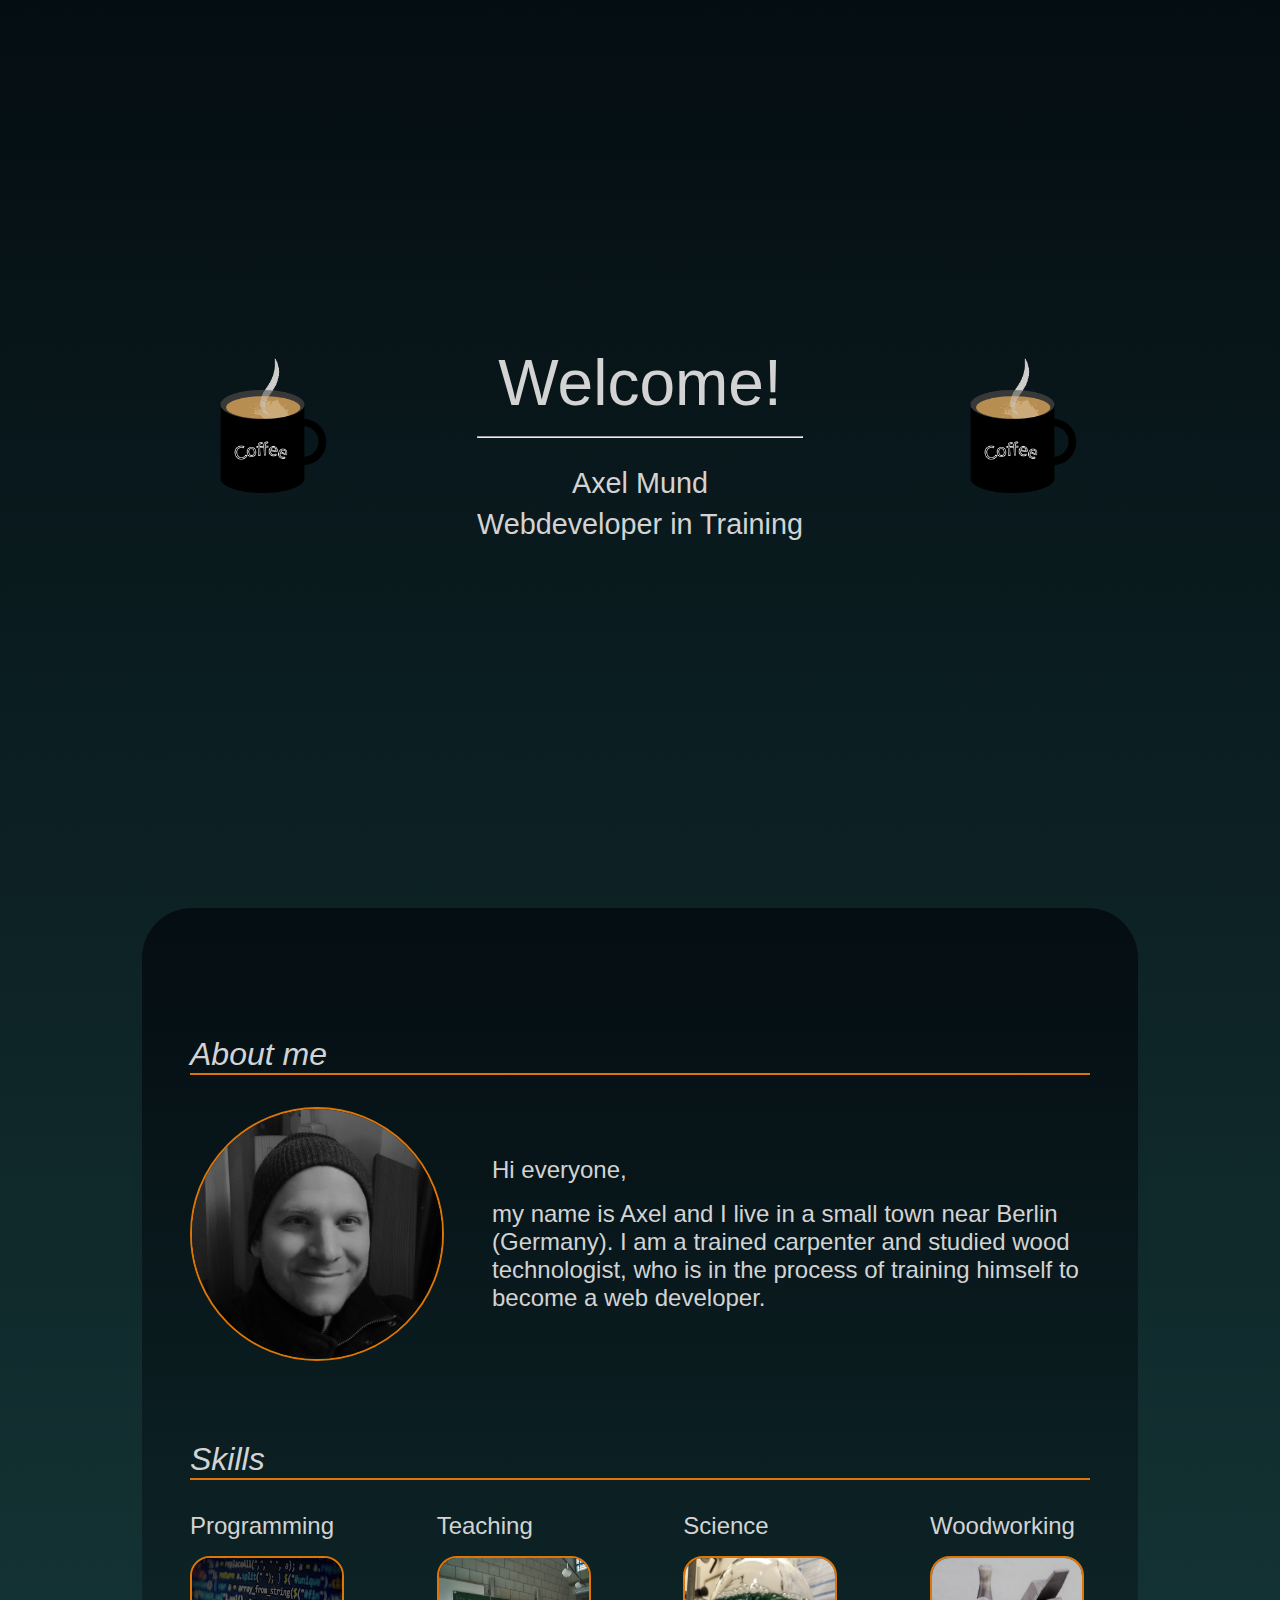
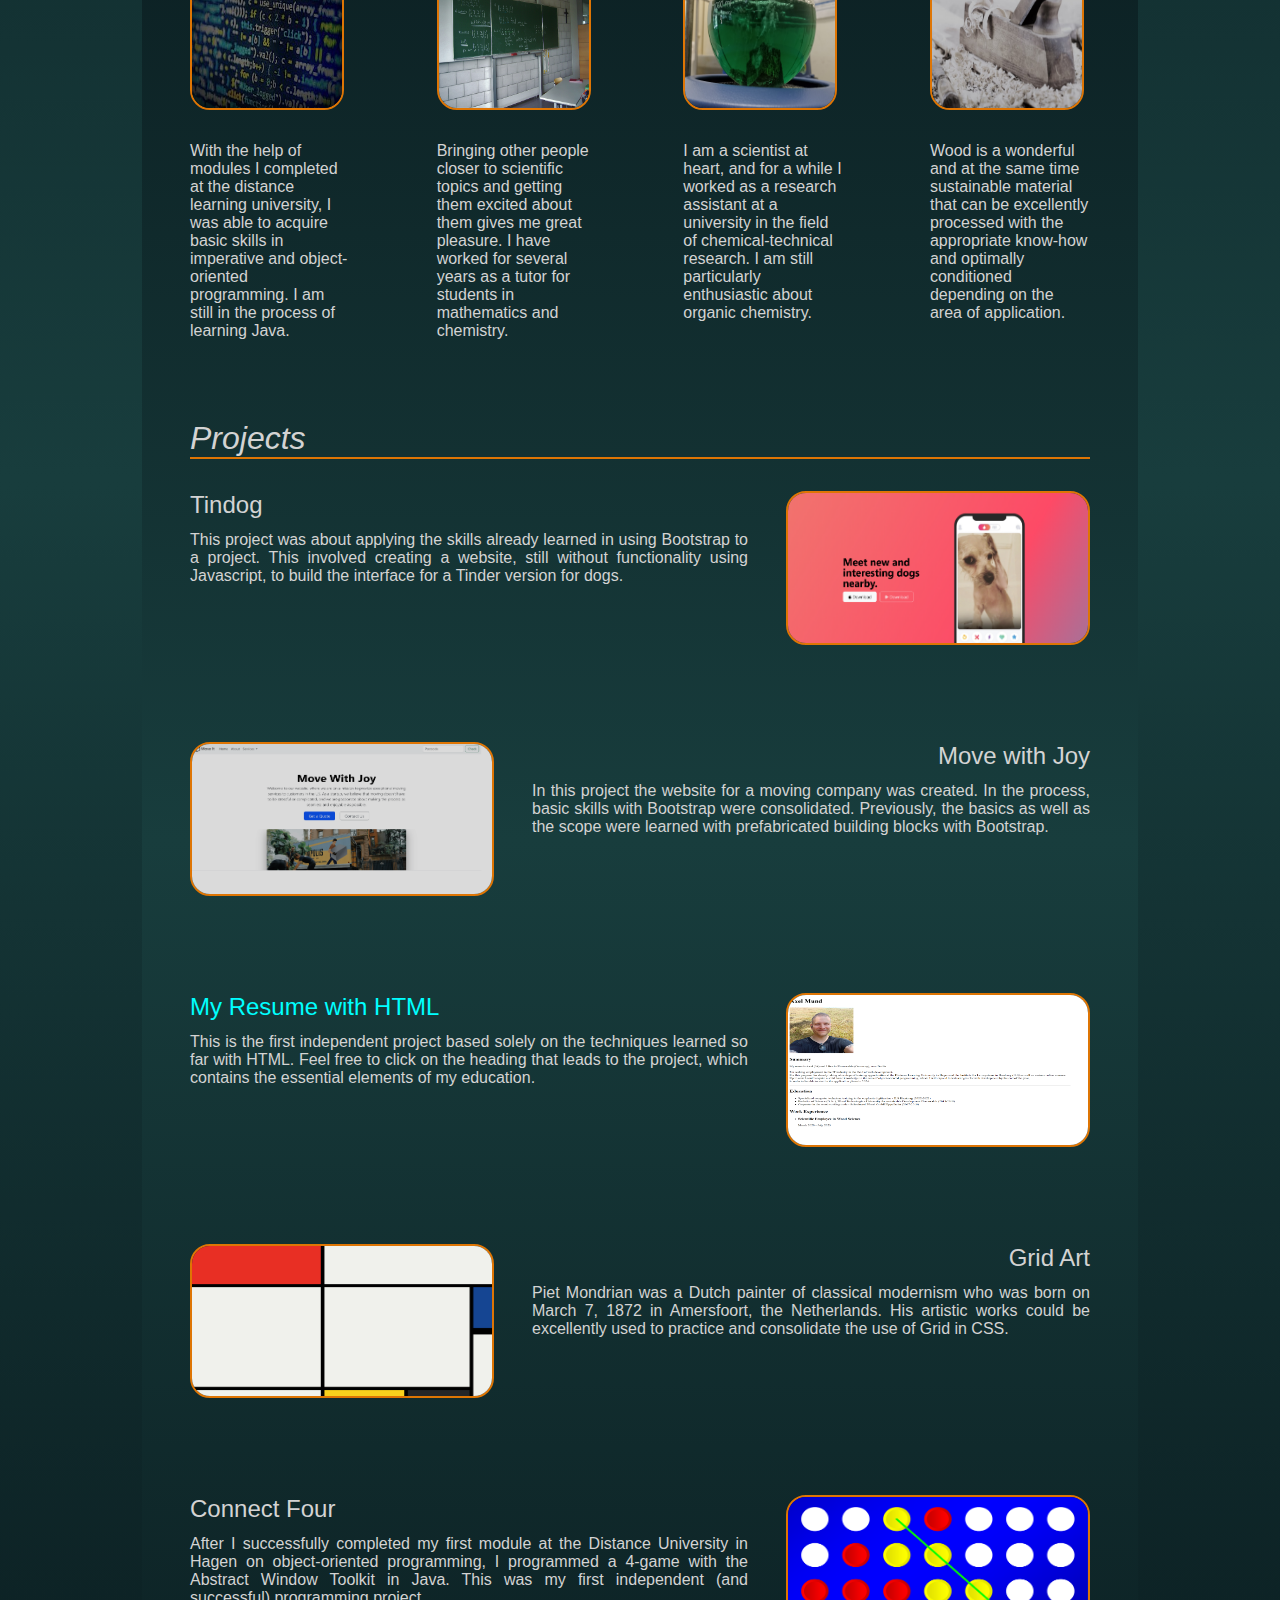
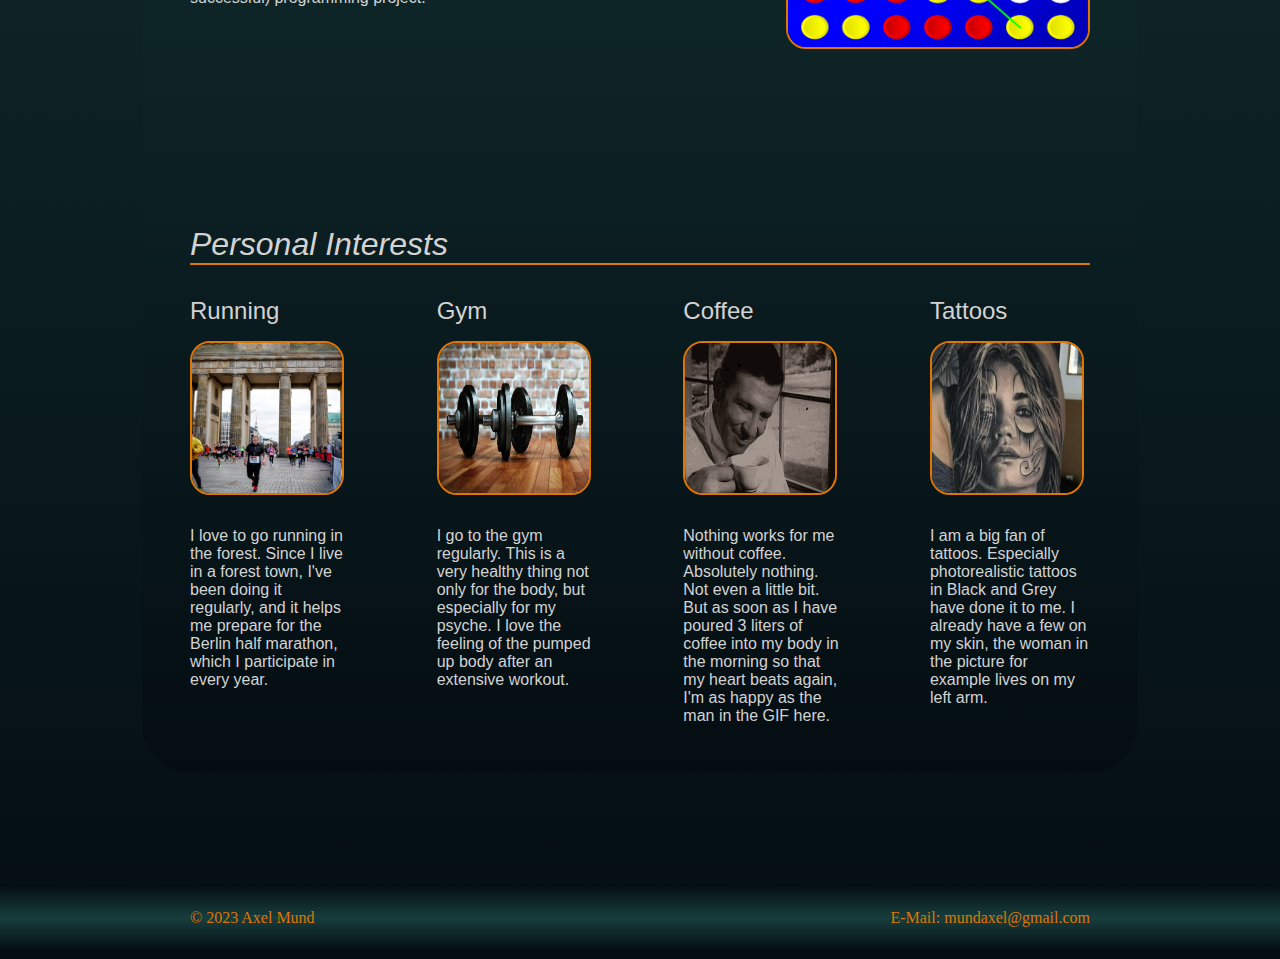
<file: index.html>
<!DOCTYPE html>
<html lang="en">

    <head>
        <meta charset="UTF-8">
        <title>2nd Capstone Project</title>
        <link rel="stylesheet" href="./style.css">
    </head>

    <body>
        
        <div class="title-page">
            <div class="title-page-div">
                <img class="coffee-gif" src="./gifs/coffee.gif" alt="">
                <div class="welcome">

                      <p class="title-margin big-font">Welcome!</p> <hr /> <p style="margin-bottom: 0.5rem;">Axel Mund </p> Webdeveloper in Training </p> 
                </div>
                <img class="coffee-gif" src="./gifs/coffee.gif" alt="">
                

            </div>

     
        </div>

        <div class="main-container">

            <div class="sequence-header">About me<div class="border"></div></div>
            

            <div class="about-me-container">
                <img class="profile-picture" src="./images/profil_img.jpg" alt="profile picture">
                <div class="self-description">  <p class="title-margin">Hi everyone,</p>    my name is Axel and I live in a small town near Berlin (Germany). I am a trained carpenter and studied wood technologist, who is in the process of training himself to become a web developer. </div>

            </div>

            <div class="sequence-header">Skills<div class="border"></div></div>
            

            <div class="skill-main-container">
                <div class="skill-box">
                    <div class="skill-header-box">
                        <div class="skill-headline">Programming</div>
                        <img class="skill-image" src="./images/programming_screen.jpg" alt="programming screen">
                    </div>
                    <div class="skill-text">
                        With the help of modules I completed at the distance learning university, I was able to acquire basic skills in imperative and object-oriented programming. I am still in the process of learning Java.
                    </div>
                </div>

                <div class="skill-box">
                    <div class="skill-header-box">
                        <div class="skill-headline">Teaching</div>
                        <img class="skill-image" src="./images/teaching_board.jpg" alt="teaching board">
                    </div>
                    <div class="skill-text">
                        Bringing other people closer to scientific topics and getting them excited about them gives me great pleasure. I have worked for several years as a tutor for students in mathematics and chemistry. 
                    </div>
                </div>

                <div class="skill-box">
                    <div class="skill-header-box">
                        <div class="skill-headline">Science</div>
                        <img class="skill-image" src="./images/nature_science.jpg" alt="laboratory glas vessel">
                    </div>
                    <div class="skill-text">
                        I am a scientist at heart, and for a while I worked as a research assistant at a university in the field of chemical-technical research. I am still particularly enthusiastic about organic chemistry. 
                    </div>
                </div>

                <div class="skill-box">
                    <div class="skill-header-box">
                        <div class="skill-headline">Woodworking</div>
                        <img class="skill-image" src="./images/wood_working.jpg" alt="wood working">
                    </div>
                    <div class="skill-text">
                        Wood is a wonderful and at the same time sustainable material that can be excellently processed with the appropriate know-how and optimally conditioned depending on the area of application.
                    </div>
                </div>
            </div>


            <div class="sequence-header">Projects<div class="border"></div></div>
            
            <div class="project-main-container">
                <div class="project-box">
                    <div class="project-title-left">Tindog</div>
                    <div class="project-description-left">This project was about applying the skills already learned in using Bootstrap to a project. This involved creating a website, still without functionality using Javascript, to build the interface for a Tinder version for dogs.</div>
                    <img class="project-image-right" src="./images/tindog.png" alt="tindog project">
                </div>


                <div class="project-box">
                    <img class="project-image-left" src="./images/move_with_joy.png" alt="move project">
                    <div class="project-title-right">Move with Joy</div>
                    <div class="project-description-right">In this project the website for a moving company was created. In the process, basic skills with Bootstrap were consolidated. Previously, the basics as well as the scope were learned with prefabricated building blocks with Bootstrap. </div>
                </div>

                <div class="project-box">
                    <div class="project-title-left"> <a href="./html-resume/index.html">My Resume with HTML</a></div>
                    <div class="project-description-left">This is the first independent project based solely on the techniques learned so far with HTML. Feel free to click on the heading that leads to the project, which contains the essential elements of my education.</div>
                    <img class="project-image-right" src="./images/first_html_project.png" alt="first html project">
                </div>

                <div class="project-box">
                    <img class="project-image-left" src="./images/mondrian_picture.png" alt="mondrian art">
                    <div class="project-title-right">Grid Art</div>
                    <div class="project-description-right">Piet Mondrian was a Dutch painter of classical modernism who was born on March 7, 1872 in Amersfoort, the Netherlands. His artistic works could be excellently used to practice and consolidate the use of Grid in CSS.</div>
                </div>

                <div class="project-box">
                    <div class="project-title-left">Connect Four</div>
                    <div class="project-description-left">After I successfully completed my first module at the Distance University in Hagen on object-oriented programming, I programmed a 4-game with the Abstract Window Toolkit in Java. This was my first independent (and successful) programming project. </div>
                    <img class="project-image-right" src="./images/Connect4_Wins.png" alt="connect four">
                </div>

            </div>





            <div class="sequence-header">Personal Interests<div class="border"></div></div>
            
            <div class="skill-main-container">
                <div class="skill-box">
                    <div class="skill-header-box">
                        <div class="skill-headline">Running</div>
                        <img class="skill-image" src="./images/running.jpg" alt="me running">
                    </div>
                    <div class="skill-text">
                        I love to go running in the forest. Since I live in a forest town, I've been doing it regularly, and it helps me prepare for the Berlin half marathon, which I participate in every year.
                    </div>
                </div>

                <div class="skill-box">
                    <div class="skill-header-box">
                        <div class="skill-headline">Gym</div>
                        <img class="skill-image" src="./images/hanteln.jpg" alt="gym">
                    </div>
                    <div class="skill-text">
                        I go to the gym regularly. This is a very healthy thing not only for the body, but especially for my psyche. I love the feeling of the pumped up body after an extensive workout.
                    </div>
                </div>

                <div class="skill-box">
                    <div class="skill-header-box">
                        <div class="skill-headline">Coffee</div>
                        <img class="skill-image" src="./gifs/coffee-laugh.gif" alt="coffee-gif">
                    </div>
                    <div class="skill-text">
                        Nothing works for me without coffee. Absolutely nothing. Not even a little bit. But as soon as I have poured 3 liters of coffee into my body in the morning so that my heart beats again, I'm as happy as the man in the GIF here.
                    </div>
                </div>

                <div class="skill-box">
                    <div class="skill-header-box">
                        <div class="skill-headline">Tattoos</div>
                        <img class="skill-image" src="./images/tattoo.jpg" alt="tattoo">
                    </div>
                    <div class="skill-text">
                        I am a big fan of tattoos. Especially photorealistic tattoos in Black and Grey have done it to me. I already have a few on my skin, the woman in the picture for example lives on my left arm.
                    </div>
                </div>
            </div>
        </div>


        <div class="personal-footer">
            <div class="footer-div">
                <div class="footer-text">© 2023 Axel Mund</div>
                <div class="footer-text">E-Mail: mundaxel@gmail.com</div>
            </div>
    
        
        </div>
    

    </body>
</html>
</file>
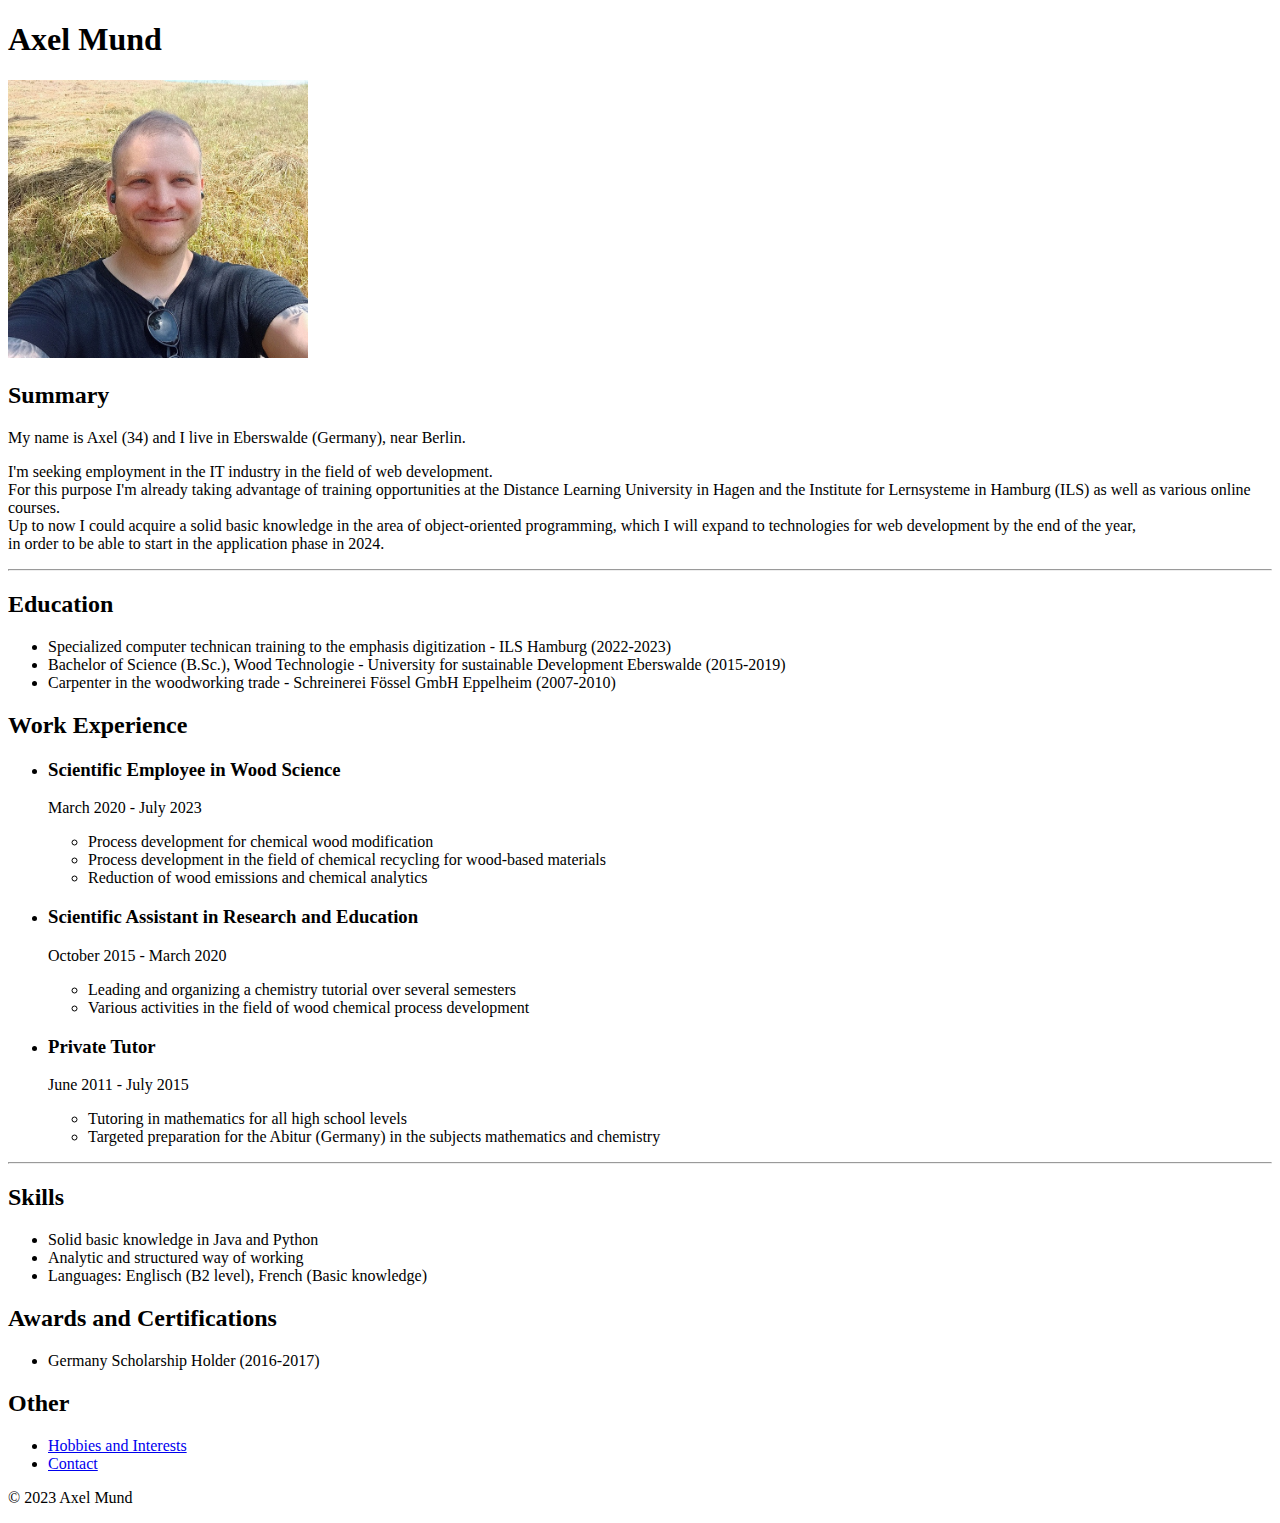
<file: html-resume/index.html>
<!DOCTYPE html>
<html lang="en">
    <head>
        <meta charset="UTF-8">
        <title>My Resume</title>
    </head>
    <body>
        <h1>Axel Mund</h1>
        <img src="./assets/myself.jpg" alt="Picture of me, Axel Mund", width="300">
        <h2>Summary</h2>
        <p>
            <p>My name is Axel (34) and I live in Eberswalde (Germany), near Berlin.</p>
            I'm seeking employment in the IT industry in the field of web development.<br /> 
            For this purpose I'm already taking advantage of training opportunities at the Distance Learning University in Hagen and 
            the Institute for Lernsysteme in Hamburg (ILS) as well as various online courses. <br /> 
            Up to now I could acquire a solid basic knowledge in the area of object-oriented programming, 
            which I will expand to technologies for web development by the end of the year, <br /> 
            in order to be able to start in the application phase in 2024.
        </p>
        <hr />
        <h2>Education</h2>
        <ul>
            <li>Specialized computer technican training to the emphasis digitization - ILS Hamburg (2022-2023)</li>
            <li>Bachelor of Science (B.Sc.), Wood Technologie - University for sustainable Development Eberswalde (2015-2019)</li>
            <li>Carpenter in the woodworking trade - Schreinerei Fössel GmbH Eppelheim (2007-2010)</li>
        </ul>
        <h2>Work Experience</h2>
        <ul>
            <li><h3>Scientific Employee in Wood Science</h3>
                <p>March 2020 - July 2023</p>

                <ul>
                    <li>Process development for chemical wood modification</li>
                    <li>Process development in the field of chemical recycling for wood-based materials</li>
                    <li>Reduction of wood emissions and chemical analytics</li>
                </ul>
            </li>

            <li><h3>Scientific Assistant in Research and Education</h3>
                <p>October 2015 - March 2020</p>
                <ul>
                    <li>Leading and organizing a chemistry tutorial over several semesters</li>
                    <li>Various activities in the field of wood chemical process development</li>
                </ul>
            </li>
            <li><h3>Private Tutor</h3>
                <p>June 2011 - July 2015</p>
                <ul>
                    <li>Tutoring in mathematics for all high school levels</li>
                    <li>Targeted preparation for the Abitur (Germany) in the subjects mathematics and chemistry</li>
                </ul>
            </li>
        </ul>
        <hr />
        <h2>Skills</h2>
        <ul>
            <li>Solid basic knowledge in Java and Python</li>
            <li>Analytic and structured way of working</li>
            <li>Languages: Englisch (B2 level), French (Basic knowledge)</li>
        </ul>
        <h2>Awards and Certifications</h2>
        <ul>
            <li>Germany Scholarship Holder (2016-2017)</li>
        </ul>
        <h2>Other</h2>
        <ul>
            <li><a href="./public/hobbies.html">Hobbies and Interests</a></li>
            <li>
                <a href="./public/contact.html">Contact</a>
            </li>
        </ul>
        <footer>
            <p>© 2023 Axel Mund</p>
        </footer>
    </body>
</html>
</file>
<file: style.css>
body {
    background-image: linear-gradient(rgb(4, 13, 18), rgb(24, 61, 61), rgb(4, 13, 18));
    display: flex;
    flex-direction: column;
    align-items: center;
}

a {
    text-decoration: none;
    color: aqua;
}

.personal-footer {
    display: flex;
    justify-content: center;
    align-items: center;
    margin: 0;
    background-image: linear-gradient(rgb(4, 13, 18), rgb(24, 61, 61), rgb(4, 13, 18));
    margin-top: 7rem;
    padding: 1.5rem;
    width: 100%;
}

.footer-div{
    display: flex;
    align-items: center;
    justify-content: space-between;
    width: 900px;  
}

.footer-text {
    font-size: 1rem;
    font-family:'Times New Roman', Times, serif;
    color: rgb(222, 117, 4);
}



.border {
    height: 2px;
    background-color: rgb(222, 117, 4); /* Farbe anpassen */
    margin-top: 0px; /* Abstand von oben anpassen */
    margin-bottom: 2rem; /* Abstand von unten anpassen */
    width: 100%;
    
}

.title-margin {
    padding: 0;
    margin: 0 0 1rem 0;
}

.big-font {
    font-size: 4rem;
}

.title-page {
    display: flex;
    justify-content: center;
    align-items: center;
    height: 100vh;
    width: 100%;
}

.title-page-div {
    display: flex;
    justify-content: space-between;
    width: 900px;
}

.coffee-gif {
    height: 150px;
    width: 150px;
    border-radius: 0%;  
}

.welcome {
    text-align: center;
    color: lightgray;
    font-family:'Lucida Sans', 'Lucida Sans Regular', 'Lucida Grande', 'Lucida Sans Unicode', Geneva, Verdana, sans-serif;
    font-size: 1.8rem;
    margin: 0rem;
    max-width: 60%;
}

.about-me-container {
    display: flex;
    flex-direction: row;
}

.profile-picture {
    height: 250px;
    border-radius: 50%;
    border: solid rgb(222, 117, 4) 2px;
}

.self-description {
    margin-left: 3rem;
    height: 60%;
    align-self: center;
    font-size:1.5rem;
    color: lightgray;
    font-family: 'Lucida Sans', 'Lucida Sans Regular', 'Lucida Grande', 'Lucida Sans Unicode', Geneva, Verdana, sans-serif;
}


.main-container {
    display: flex;
    flex-direction: column;
    width: 900px; 
    background-image: linear-gradient(rgb(4, 13, 18), rgb(24, 61, 61), rgb(4, 13, 18));
    border-radius: 50px;
    padding: 3rem;
}

.sequence-header {
    font-size: 2rem;
    color: lightgray;
    font-family: 'Lucida Sans', 'Lucida Sans Regular', 'Lucida Grande', 'Lucida Sans Unicode', Geneva, Verdana, sans-serif;
    font-style: italic;
    margin-top: 5rem;
    margin-bottom: 0rem;
}

.skill-main-container {
    display: flex;
    flex-direction: row;
    justify-content: space-between;
}

.skill-headline {
    font-size:1.5rem;
    color: lightgray;
    font-family: 'Lucida Sans', 'Lucida Sans Regular', 'Lucida Grande', 'Lucida Sans Unicode', Geneva, Verdana, sans-serif;
    margin-bottom: 1rem;
}

.skill-image {
    height: 150px;
    width: 150px;
    border-radius: 20px;
    margin-bottom: 2rem;
    border: solid rgb(222, 117, 4) 2px;
}

.skill-header-box{
    display: flex;
    flex-direction: column;
}

.skill-text {
    font-size:1rem;
    color: lightgray;
    font-family: 'Lucida Sans', 'Lucida Sans Regular', 'Lucida Grande', 'Lucida Sans Unicode', Geneva, Verdana, sans-serif;
}

.skill-box {
    display: flex;
    flex-direction: column;
    width: 160px;
    margin: 0rem;
}


.project-main-container{
    display: flex;
    flex-direction: column;
}

.project-box{
    display: flex;
    flex-direction: column;
    flex-wrap: wrap;
    margin-bottom: 6rem;
    height: 155px;
}

.project-title-left {
    height: 40px;
    font-size:1.5rem;
    color: lightgray;
    font-family: 'Lucida Sans', 'Lucida Sans Regular', 'Lucida Grande', 'Lucida Sans Unicode', Geneva, Verdana, sans-serif;
}

.project-title-right {
    text-align: right;
    height: 40px;
    font-size:1.5rem;
    color: lightgray;
    font-family: 'Lucida Sans', 'Lucida Sans Regular', 'Lucida Grande', 'Lucida Sans Unicode', Geneva, Verdana, sans-serif;
}

.project-description-left {
    height: 110px;
    width: 62%;
    text-align: justify;
    font-size:1rem;
    color: lightgray;
    font-family: 'Lucida Sans', 'Lucida Sans Regular', 'Lucida Grande', 'Lucida Sans Unicode', Geneva, Verdana, sans-serif;
}

.project-description-right {
    align-self: flex-end;
    height: 110px;
    width: 62%;
    text-align: justify;
    font-size:1rem;
    color: lightgray;
    font-family: 'Lucida Sans', 'Lucida Sans Regular', 'Lucida Grande', 'Lucida Sans Unicode', Geneva, Verdana, sans-serif;
}

.project-image-left {
    
    height: 150px;
    width: 300px;
    border-radius: 20px;
    border: solid rgb(222, 117, 4) 2px;
}

.project-image-right {
    align-self: flex-end;
    height: 150px;
    width: 300px;
    border-radius: 20px;
    border: solid rgb(222, 117, 4) 2px;
}





@media (max-width: 920px){
    .main-container {
        width: 700px;
    }

    .project-description-left {
        width: 53%;
    }
    
    .project-description-right {
        width: 53%;
    }

    .footer-div {
        width: 700px;
    }


}

@media (max-width: 720px){

    .profile-picture {
        margin-bottom: 1.5rem;;
    }

    .footer-div {
        width: 500px;
    }

    .main-container {
        width: 500px;
    }
    .self-description {
        margin-left: 0rem;
        width: 80%;
        text-align: center;
    }

    .about-me-container {
        flex-direction: column;
        align-items: center;
    }

    .skill-main-container {
        display: flex;
        flex-direction: column;
        justify-content: space-between;
    }
    .skill-box {
        width: 160px;
        flex-direction: row;
        width: 100%;
    }
    .skill-text {
        margin-top: 4rem;
        margin-left: 1.5rem;
        font-size:1rem;
        width: 280px;
    }






    .project-box{
        display: flex;
        flex-direction: column;
        flex-wrap: nowrap;
        height: 400px;
        margin-bottom: 2rem;
    }

    .project-title-left {
        order: -1;
        height: 40px;
        font-size:1.5rem;

    }
    
    .project-title-right {
        order: -1;
        text-align: left;
        height: 40px;
        font-size:1.5rem;

    }


    .project-description-left{
        order: 3;
        height: 200px;
        width: 300px;
        text-align: left;
        margin-top: 1rem;
    }
    
    .project-description-right {
        align-self:auto;
        height: 200px;
        width: 300px;
        text-align: left;
        margin-top: 1rem;
    }

    .project-image-left {
        height: 150px;
        width: 300px;
    }
    
    .project-image-right {
        align-self: flex-start;
        height: 150px;
        width: 300px;
    }

    .big-font {
        font-size: 3.5rem;
    }
}

@media (max-width: 540px){

    .title-page-div {
        display: flex;
        flex-direction: column;
        align-items: center;
    }
    .big-font {
        font-size: 3rem;
    }

    .main-container {
        width: 400px;
    }
    .footer-div {
        width: 400px;
    }

    .skill-text {
        margin-top: 3rem;
        margin-left: 1.5rem;
        font-size:1rem;
        width: 280px;
    }


}
</file>
